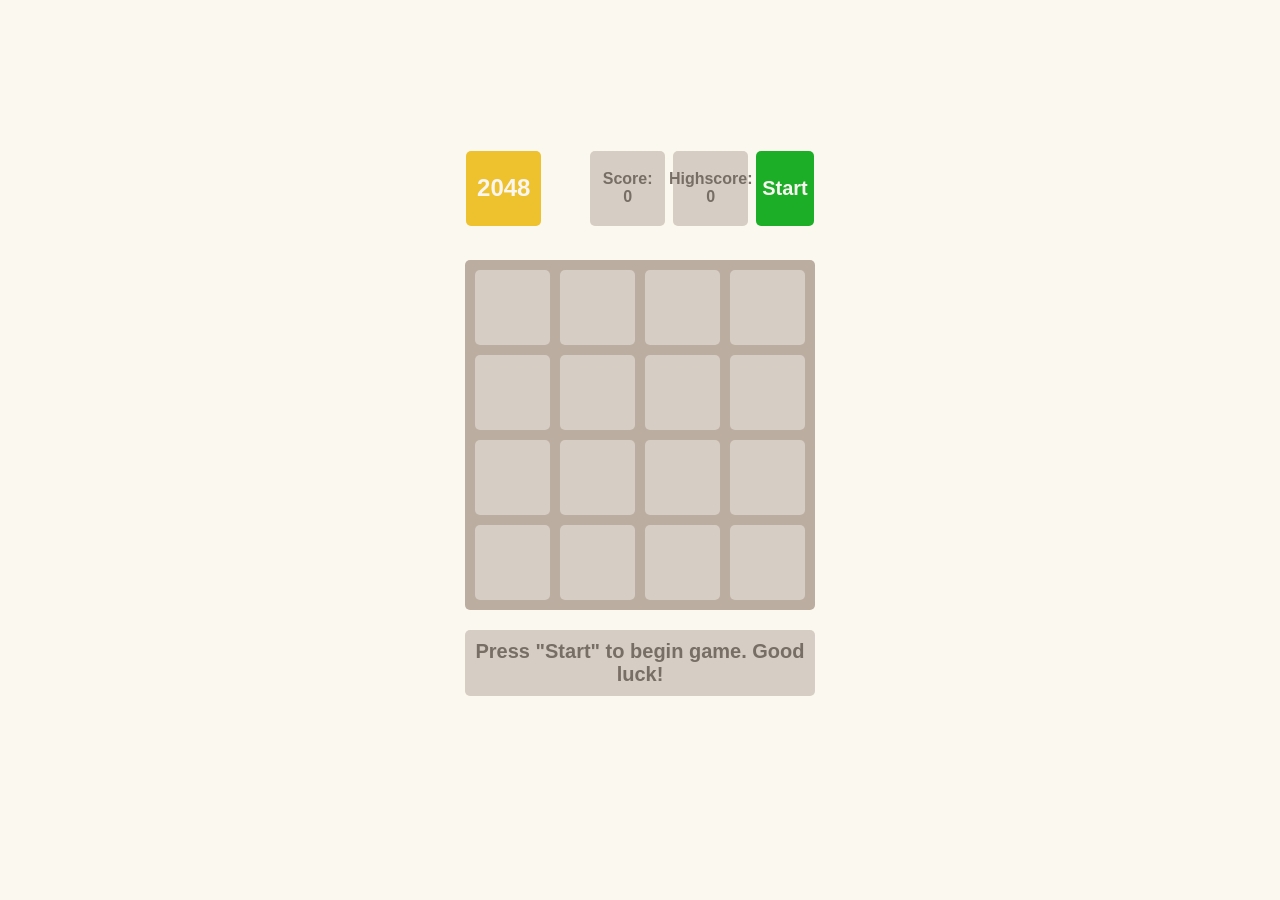
<file: index.html>
<!doctype html><html lang="en"><head><meta charset="utf-8"><meta name="viewport" content="width=device-width, initial-scale=1.0"><title>2048</title><link rel="stylesheet" href="index.d9711920.css"></head><body> <div class="showtable"> <h3 class="title"></h3> <p class="anothertitle"></p> <div class="button1">tap to play</div> </div> <div class="container"> <div class="game-header"> <h1>2048</h1> <div class="controls"> <p class="info"> Score: <span class="game-score">0</span> </p> <p class="info"> Highscore: <span class="game-highscore">0</span> </p> <button class="button start">Start</button> </div> </div> <table class="game-field"> <tbody> <tr class="field-row"> <td class="field-cell"></td> <td class="field-cell"></td> <td class="field-cell"></td> <td class="field-cell"></td> </tr> <tr class="field-row"> <td class="field-cell"></td> <td class="field-cell"></td> <td class="field-cell"></td> <td class="field-cell"></td> </tr> <tr class="field-row"> <td class="field-cell"></td> <td class="field-cell"></td> <td class="field-cell"></td> <td class="field-cell"></td> </tr> <tr class="field-row"> <td class="field-cell"></td> <td class="field-cell"></td> <td class="field-cell"></td> <td class="field-cell"></td> </tr> </tbody> </table> <div class="message-container"> <p class="hidden message message-lose">You lose! Restart the game?</p> <p class="hidden message message-win">Winner! Congrats! You did it!</p> <p class="message message-start"> Press "Start" to begin game. Good luck! </p> </div> </div> <script type="module" src="index.138a1e8f.js"></script><script src="index.84f4e068.js" nomodule defer></script> </body></html>
</file>
<file: index.d9711920.css>
body{background:#fbf8ef;-ms-flex-pack:center;justify-content:center;-ms-flex-align:center;align-items:center;min-height:100vh;margin:0;font-family:sans-serif;font-size:24px;font-weight:900;display:-ms-flexbox;display:flex}.button1{text-align:center;color:#000;cursor:pointer;background-color:#f9f6f2;border:#776e65;border-radius:5px;width:150px;height:50px;margin-top:20px;margin-left:130px;font-size:medium}.title{text-align:center}.anothertitle{text-align:center;font-size:medium}.showtable{display:none}.showtableon{text-align:center;z-index:100;background:#ecdcd0;border-radius:5px;width:420px;height:320px;display:block;position:absolute;top:50%;left:50%;transform:translate(-50%,-50%);box-shadow:0 10px 30px rgba(0,0,0,.2)}.field-cell{color:#776e65;box-sizing:border-box;text-align:center;vertical-align:center;background:#d6cdc4;border-radius:5px;width:75px;height:75px;transition:all .3s}.field-cell--2{text-align:center;background:#eee4da;border-radius:5px}.field-cell--4{text-align:center;background:#ede0c8;border-radius:5px}.field-cell--8{color:#f9f6f2;text-align:center;background:#f2b179;border-radius:5px}.field-cell--16{color:#f9f6f2;text-align:center;background:#f59563;border-radius:5px}.field-cell--32{color:#f9f6f2;text-align:center;background:#f67c5f;border-radius:5px}.field-cell--64{color:#f9f6f2;text-align:center;background:#f65e3b;border-radius:5px}.field-cell--128{color:#f9f6f2;text-align:center;background:#edcf72;border-radius:5px}.field-cell--256{color:#f9f6f2;text-align:center;background:#edcc61;border-radius:5px}.field-cell--512{color:#f9f6f2;text-align:center;background:#edc850;border-radius:5px}.field-cell--1024{color:#f9f6f2;text-align:center;background:#edc53f;border-radius:5px}.field-cell--2048{color:#f9f6f2;text-align:center;background:#edc22e;border-radius:5px}.game-field{border-spacing:10px;background:#bbada0;border-radius:5px}.game-header{box-sizing:border-box;-ms-flex-pack:justify;justify-content:space-between;width:105%;margin-bottom:24px;padding:10px;display:-ms-flexbox;display:flex}h1{color:#f9f6f2;box-sizing:border-box;background:#edc22e;border-radius:5px;-ms-flex-pack:center;justify-content:center;-ms-flex-align:center;align-items:center;width:75px;height:75px;margin:0;font-size:24px;display:-ms-flexbox;display:flex}.info{color:#776e65;box-sizing:border-box;background:#d6cdc4;border-radius:5px;-ms-flex-direction:column;flex-direction:column;-ms-flex-pack:center;justify-content:center;-ms-flex-align:center;align-items:center;width:75px;height:75px;margin:0 8px 0 0;font-size:16px;display:-ms-flexbox;display:flex}.controls{margin-left:5px;display:-ms-flexbox;display:flex}.button{cursor:pointer;color:#f9f6f2;border:none;border-radius:5px;font-family:sans-serif;font-size:16px;font-weight:700;transition:background .25s}.start{background:#1dae28;font-size:20px}.start:hover{background:#179921}.restart{background:#f1b2b2}.restart:hover{background:#f87474}.message{box-sizing:border-box;color:#776e65;text-align:center;background:#d6cdc4;border-radius:5px;width:100%;padding:10px;font-size:20px}.hidden{display:none}.container{-ms-flex-direction:column;flex-direction:column;-ms-flex-align:center;align-items:center;width:350px;display:-ms-flexbox;display:flex}.message-win{color:#f9f6f2;background:#edc22e}.message-container{width:100%;height:150px}
/*# sourceMappingURL=index.d9711920.css.map */
</file>
<file: src/styles/main.css>
body {
  margin: 0;
  display: flex;
  align-items: center;
  justify-content: center;
  min-height: 100vh;
  background: #fbf8ef;
  font-family: sans-serif;
  font-size: 24px;
  font-weight: 900;
}

.button1 {
  text-align: center;
  width: 150px;
  height: 50px;
  color: #000;
  font-size: medium;
  background-color: #f9f6f2;
  border: #776e65;
  border-radius: 5px;
  cursor: pointer;
  margin-top: 20px;
  margin-left: 130px;
}

.title {
  text-align: center;
}

.anothertitle {
  text-align: center;
  font-size: medium;
}

.showtable {
  display: none;
}

.showtableon {
  display: block;
  position: absolute;
  top: 50%;
  left: 50%;
  transform: translate(-50%, -50%);
  text-align: center;
  width: 420px;
  height: 320px;
  z-index: 100;
  background: #ecdcd0;
  border-radius: 5px;
  box-shadow: 0 10px 30px rgba(0, 0, 0, 0.2);
}

.field-cell {
  background: #d6cdc4;
  width: 75px;
  height: 75px;
  border-radius: 5px;
  color: #776e65;
  box-sizing: border-box;
  text-align: center;
  vertical-align: center;
  transition: all 0.3s ease;
}

.field-cell--2 {
  background: #eee4da;
  border-radius: 5px;
  text-align: center;
}

.field-cell--4 {
  background: #ede0c8;
  text-align: center;
  border-radius: 5px;
}

.field-cell--8 {
  background: #f2b179;
  color: #f9f6f2;
  text-align: center;
  border-radius: 5px;
}

.field-cell--16 {
  background: #f59563;
  color: #f9f6f2;
  text-align: center;
  border-radius: 5px;
}

.field-cell--32 {
  background: #f67c5f;
  color: #f9f6f2;
  text-align: center;
  border-radius: 5px;
}

.field-cell--64 {
  background: #f65e3b;
  color: #f9f6f2;
  text-align: center;
  border-radius: 5px;
}

.field-cell--128 {
  background: #edcf72;
  color: #f9f6f2;
  text-align: center;
  border-radius: 5px;
}

.field-cell--256 {
  background: #edcc61;
  color: #f9f6f2;
  text-align: center;
  border-radius: 5px;
}

.field-cell--512 {
  background: #edc850;
  color: #f9f6f2;
  text-align: center;
  border-radius: 5px;
}

.field-cell--1024 {
  background: #edc53f;
  color: #f9f6f2;
  text-align: center;
  border-radius: 5px;
}

.field-cell--2048 {
  background: #edc22e;
  color: #f9f6f2;
  text-align: center;
  border-radius: 5px;
}

.game-field {
  background: #bbada0;
  border-spacing: 10px;
  border-radius: 5px;
}

.game-header {
  display: flex;
  width: 105%;
  justify-content: space-between;
  margin-bottom: 24px;
  padding: 10px;
  box-sizing: border-box;
}

h1 {
  background: #edc22e;
  color: #f9f6f2;
  width: 75px;
  height: 75px;
  font-size: 24px;
  border-radius: 5px;
  display: flex;
  align-items: center;
  justify-content: center;
  box-sizing: border-box;
  margin: 0;
}

.info {
  display: flex;
  flex-direction: column;
  align-items: center;
  justify-content: center;
  background: #d6cdc4;
  width: 75px;
  height: 75px;
  border-radius: 5px;
  color: #776e65;
  box-sizing: border-box;
  font-size: 16px;
  margin: 0 8px 0 0;
}

.controls {
  display: flex;
  margin-left: 5px;
}

.button {
  border: none;
  border-radius: 5px;
  cursor: pointer;
  color: #f9f6f2;
  font-family: sans-serif;
  font-weight: 700;
  font-size: 16px;

  transition: 0.25s ease background;
}

.start {
  background: #1dae28;
  font-size: 20px;
}

.start:hover {
  background: #179921;
}

.restart {
  background: #f1b2b2;
}

.restart:hover {
  background: #f87474;
}

.message {
  box-sizing: border-box;
  width: 100%;
  background: #d6cdc4;
  color: #776e65;
  padding: 10px;
  text-align: center;
  border-radius: 5px;
  font-size: 20px;
}

.hidden {
  display: none;
}

.container {
  display: flex;
  flex-direction: column;
  align-items: center;
  width: 350px;
}

.message-win {
  background: #edc22e;
  color: #f9f6f2;
}

.message-container {
  width: 100%;
  height: 150px;
} /*# sourceMappingURL=main.css.map */
</file>
